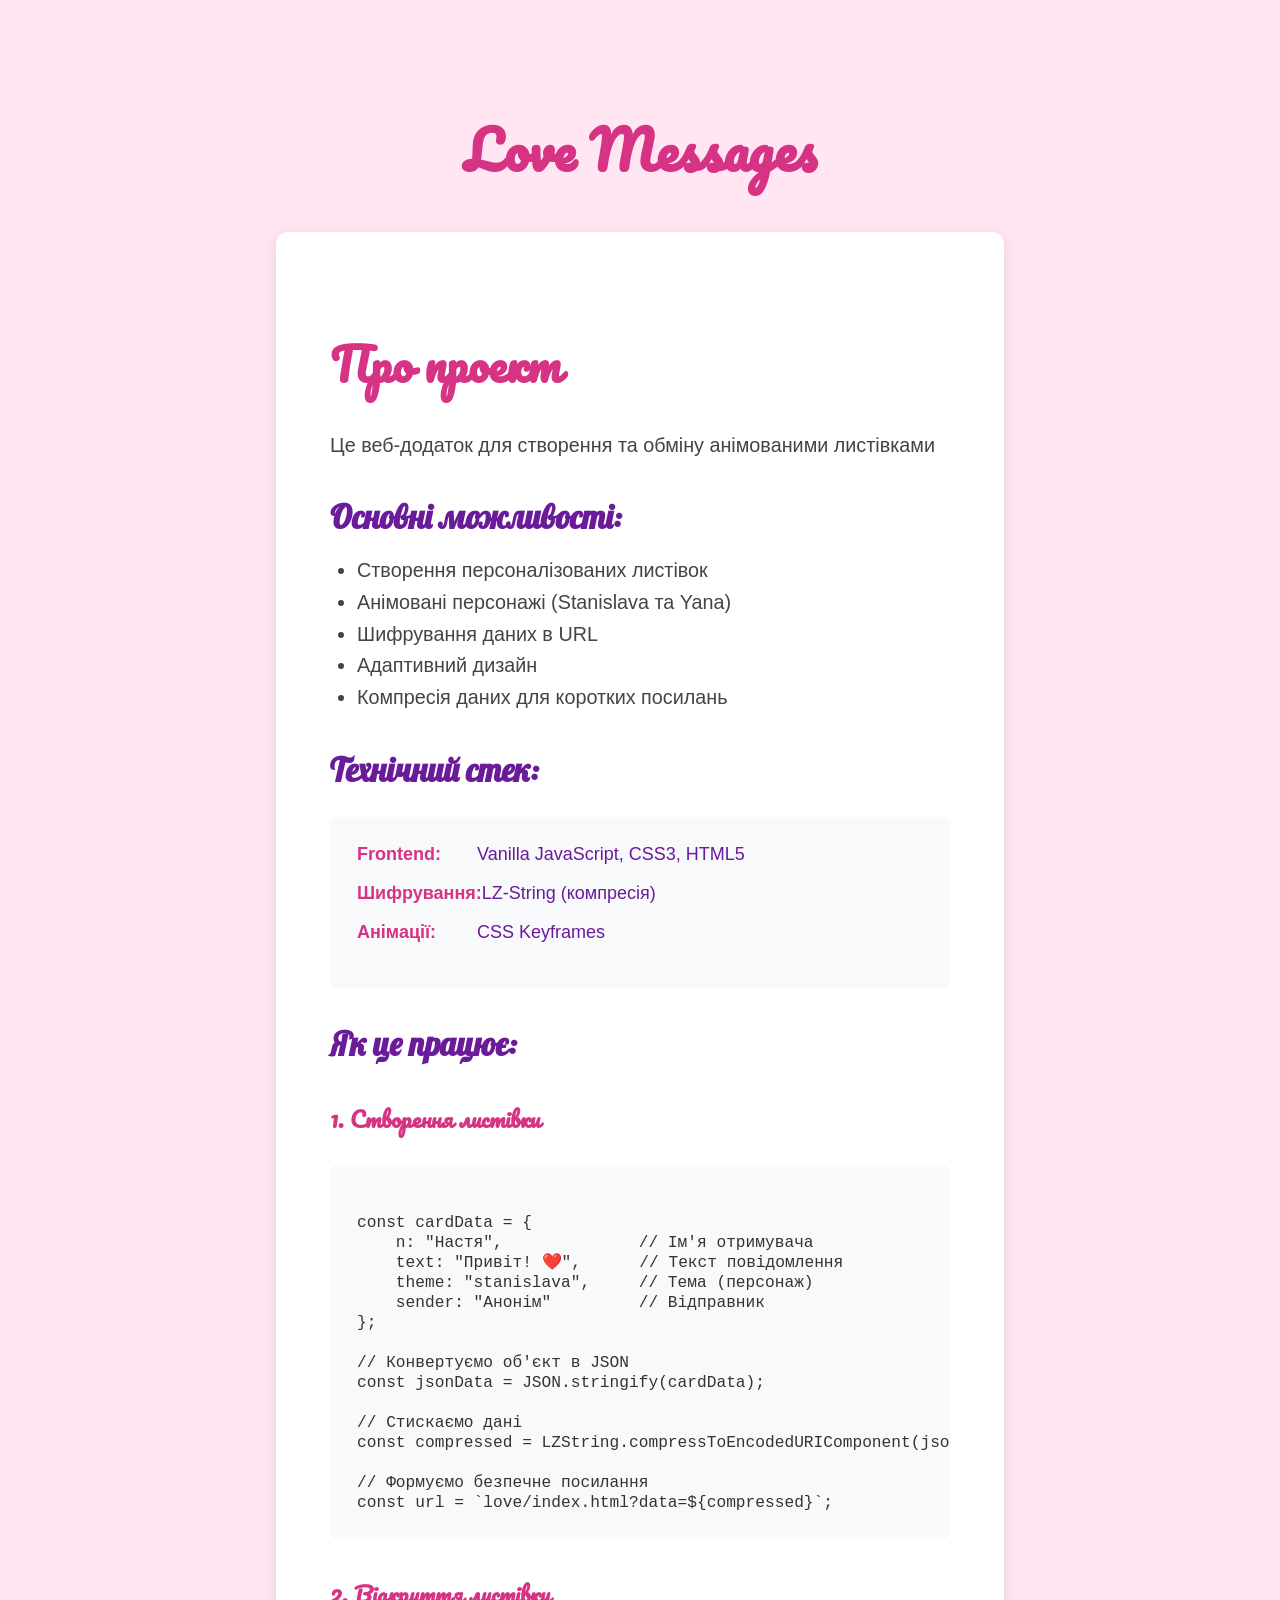
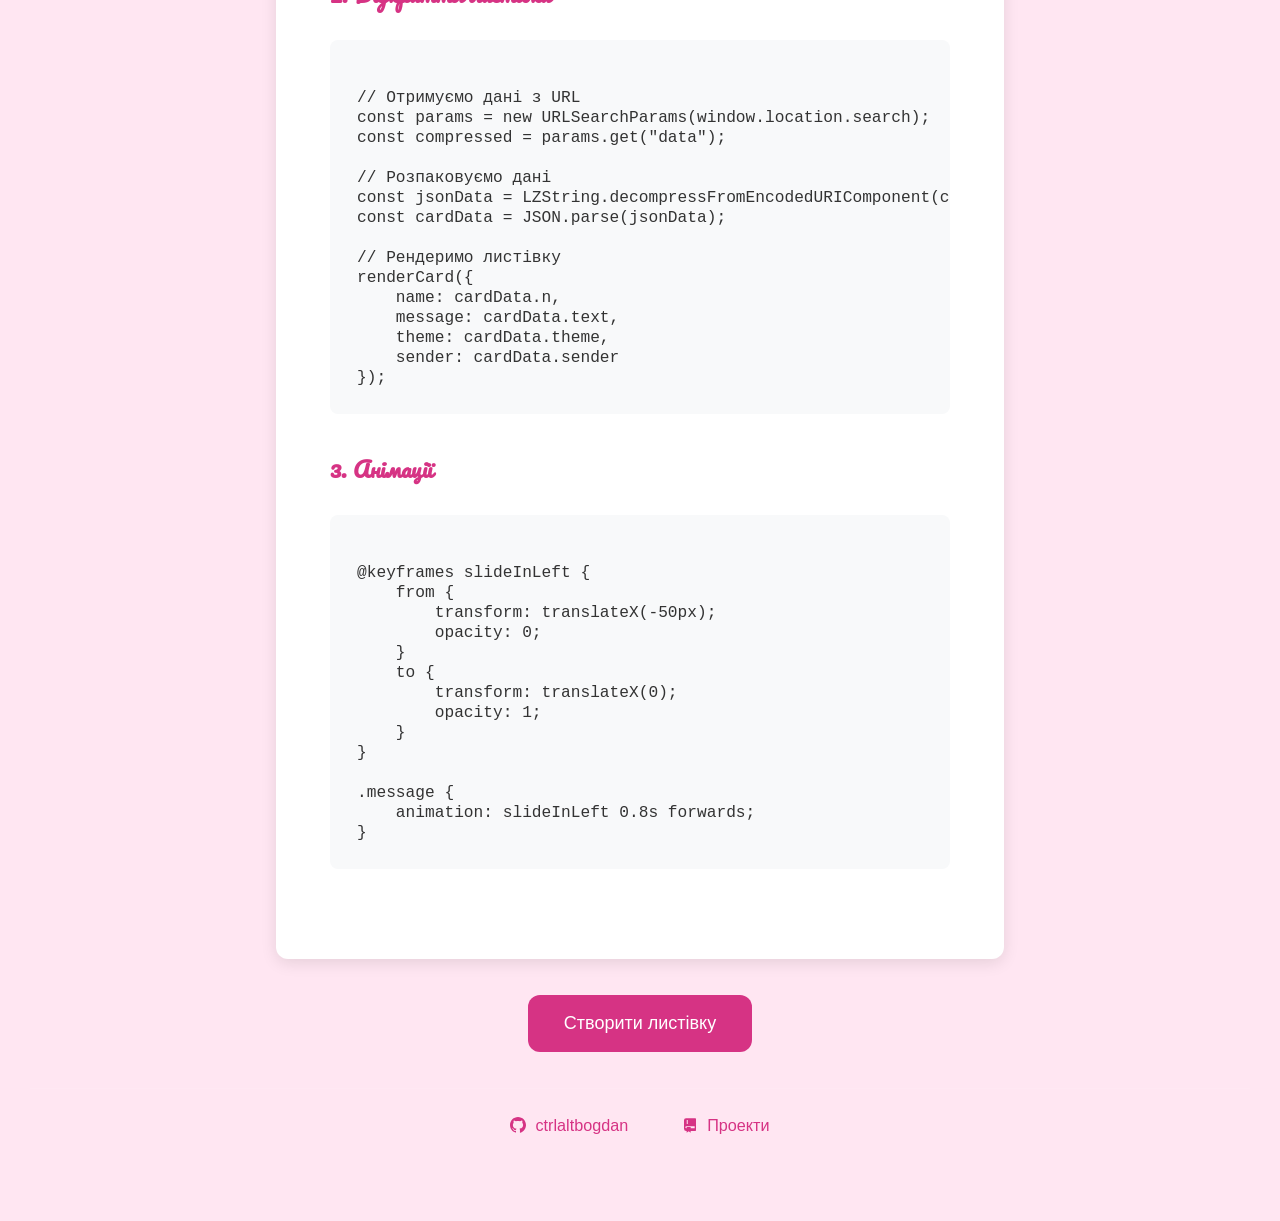
<file: index.html>
<!DOCTYPE html>
<html lang="uk">
  <head>
    <meta charset="UTF-8" />
    <meta
      name="viewport"
      content="width=device-width, initial-scale=1.0, user-scalable=no"
    />
    <title>Love Messages - Створюй та діліться листівками</title>
    <link rel="stylesheet" href="./css/styles.css" />
  </head>
  <body>
    <div class="container main-page">
      <h1>Love Messages</h1>
      <div class="description-card">
        <h2>Про проект</h2>
        <p>
          Це веб-додаток для створення та обміну анімованими листівками
        </p>

        <h3>Основні можливості:</h3>
        <ul>
          <li>Створення персоналізованих листівок</li>
          <li>Анімовані персонажі (Stanislava та Yana)</li>
          <li>Шифрування даних в URL</li>
          <li>Адаптивний дизайн</li>
          <li>Компресія даних для коротких посилань</li>
        </ul>

        <h3>Технічний стек:</h3>
        <div class="tech-stack">
          <div class="tech-item">
            <span class="tech-label">Frontend:</span>
            <span class="tech-value">Vanilla JavaScript, CSS3, HTML5</span>
          </div>
          <div class="tech-item">
            <span class="tech-label">Шифрування:</span>
            <span class="tech-value">LZ-String (компресія)</span>
          </div>
          <div class="tech-item">
            <span class="tech-label">Анімації:</span>
            <span class="tech-value">CSS Keyframes</span>
          </div>
        </div>

        <h3>Як це працює:</h3>
        <div class="code-blocks">
          <div class="code-section">
            <h4>1. Створення листівки</h4>
            <pre class="xcode-theme"><code class="css">
const cardData = {
    n: "Настя",              // Ім'я отримувача
    text: "Привіт! ❤️",      // Текст повідомлення
    theme: "stanislava",     // Тема (персонаж)
    sender: "Анонім"         // Відправник
};

// Конвертуємо об'єкт в JSON
const jsonData = JSON.stringify(cardData);

// Стискаємо дані
const compressed = LZString.compressToEncodedURIComponent(jsonData);

// Формуємо безпечне посилання
const url = `love/index.html?data=${compressed}`;</code></pre>
          </div>

          <div class="code-section">
            <h4>2. Відкриття листівки</h4>
            <pre class="xcode-theme"><code class="css">
// Отримуємо дані з URL
const params = new URLSearchParams(window.location.search);
const compressed = params.get("data");

// Розпаковуємо дані
const jsonData = LZString.decompressFromEncodedURIComponent(compressed);
const cardData = JSON.parse(jsonData);

// Рендеримо листівку
renderCard({
    name: cardData.n,
    message: cardData.text,
    theme: cardData.theme,
    sender: cardData.sender
});</code></pre>
          </div>

          <div class="code-section">
            <h4>3. Анімації</h4>
            <pre class="xcode-theme"><code class="css">
@keyframes slideInLeft {
    from {
        transform: translateX(-50px);
        opacity: 0;
    }
    to {
        transform: translateX(0);
        opacity: 1;
    }
}

.message {
    animation: slideInLeft 0.8s forwards;
}</code></pre>
          </div>
        </div>
      </div>

      <div class="cta-buttons">
        <a href="create/index.html" class="btn primary">Створити листівку</a>
      </div>
    </div>
    <footer class="footer">
      <div class="footer-links">
        <a href="https://github.com/CtrlAltBogdan" class="footer-link">
          <svg viewBox="0 0 24 24" fill="currentColor">
            <path
              d="M12 0C5.37 0 0 5.37 0 12c0 5.3 3.438 9.8 8.205 11.385.6.113.82-.258.82-.577 0-.285-.01-1.04-.015-2.04-3.338.724-4.042-1.61-4.042-1.61C4.422 18.07 3.633 17.7 3.633 17.7c-1.087-.744.084-.729.084-.729 1.205.084 1.838 1.236 1.838 1.236 1.07 1.835 2.809 1.305 3.495.998.108-.776.417-1.305.76-1.605-2.665-.3-5.466-1.332-5.466-5.93 0-1.31.465-2.38 1.235-3.22-.135-.303-.54-1.523.105-3.176 0 0 1.005-.322 3.3 1.23.96-.267 1.98-.399 3-.405 1.02.006 2.04.138 3 .405 2.28-1.552 3.285-1.23 3.285-1.23.645 1.653.24 2.873.12 3.176.765.84 1.23 1.91 1.23 3.22 0 4.61-2.805 5.625-5.475 5.92.42.36.81 1.096.81 2.22 0 1.606-.015 2.896-.015 3.286 0 .315.21.69.825.57C20.565 21.795 24 17.295 24 12c0-6.63-5.37-12-12-12"
            />
          </svg>
          ctrlaltbogdan
        </a>
        <a
          href="https://ctrlaltbogdan.github.io/home-work-school/"
          class="footer-link"
        >
          <svg viewBox="0 0 24 24" fill="currentColor">
            <path
              d="M13 21v2.5l-3-2-3 2V21h-.5A3.5 3.5 0 0 1 3 17.5V5a3 3 0 0 1 3-3h14a1 1 0 0 1 1 1v17a1 1 0 0 1-1 1h-7zm-6-4v-2h6v2h6v-3H6.5a1.5 1.5 0 0 0 0 3H7zM7 5v2h2V5H7zm0 3v2h2V8H7zm0 3в2h2v-2H7z"
            />
          </svg>
          Проекти
        </a>
      </div>
    </footer>
  </body>
</html>
</file>
<file: css/styles.css>
@import url('https://fonts.googleapis.com/css2?family=Pacifico&display=swap');
@import url('https://fonts.googleapis.com/css2?family=Lobster&display=swap');

:root {
    --primary-color: #d63384;
    --secondary-color: #6a1b9a;
    --background-color: #ffe6f2;
    --text-color: #444;
    --border-radius: 12px;
    --container-padding: 20px;
}

.container {
    width: min(90%, 1200px);
    margin: 0 auto;
    padding: var(--container-padding);
    box-sizing: border-box;
}

body {
    margin: 0;
    padding: 0;
    background-color: var(--background-color);
    min-height: 100vh;
    font-family: Arial, sans-serif;
    background-color: var(--background-color);
    margin: 0;
    padding: 20px;
    transition: all 0.3s ease;
}

h1 {
    text-align: center;
    font-family: 'Pacifico', cursive;
    color: var(--primary-color);
    margin-bottom: 20px;
    transition: color 0.3s ease;
    font-size: clamp(2rem, 5vw, 3rem);
}

html {
    font-size: 16px;
}

@media (min-width: 768px) {
    html {
        font-size: 18px;
    }
}

form {
    width: min(100%, 500px);
    margin: 1rem auto;
    padding: clamp(1rem, 5vw, 2rem);
    background: #fff;
    border-radius: var(--border-radius);
    box-shadow: 0 4px 16px rgba(0, 0, 0, 0.1);
}

form input[type="text"],
form textarea {
    width: 100%;
    padding: clamp(0.5rem, 2vw, 1rem);
    margin-bottom: 1rem;
    font-size: clamp(14px, 2vw, 16px);
}

#card {
    width: min(100%, 700px);
    margin: 1rem auto;
    padding: clamp(1rem, 5vw, 2.5rem);
    background: #fff;
    border-radius: var(--border-radius);
}

.card-header {
    text-align: center;
    padding: 10px;
    border-bottom: 1px solid #ddd;
    width: 100%;
    max-width: 100%;
    box-sizing: border-box;
    overflow: hidden;
}

.card-header h1 {
    font-size: clamp(1rem, 4vw, 2rem);
    word-wrap: break-word;
    overflow-wrap: break-word;
    line-height: 1.2;
    margin: 0.5em 0;
    padding: 0 10px;
}

.card-body {
    display: flex;
    gap: 1rem;
    padding: 15px 0;
}

@media (max-width: 768px) {
    .card-body {
        flex-direction: column;
    }
}

.card-content {
    display: grid;
    gap: 1rem;
    grid-template-columns: 1fr;
    opacity: 0;
    animation: fadeIn 1s forwards;
    min-height: 100%;
    align-content: space-between;
}

@media (min-width: 768px) {
    .card-content {
        grid-template-columns: repeat(2, 1fr);
        align-items: center;
    }
}

.image-container img {
    width: 100%;
    height: auto;
    max-height: 60vh;
    object-fit: contain;
}

.message {
    font-size: clamp(1rem, 2.5vw, 1.2rem);
    line-height: 1.6;
    word-wrap: break-word;
    overflow-wrap: break-word;
    white-space: normal;
    word-break: break-all;
    overflow-wrap: break-word;
    max-height: 300px;
    overflow-y: auto;
    scrollbar-width: thin;
    scrollbar-color: var(--primary-color) #ffe6f2;
}

.message h1 {
    font-size: clamp(1.5rem, 5vw, 2.5rem);
    margin-bottom: 1rem;
    font-family: 'Pacifico', cursive;
    color: var(--primary-color);
    margin-bottom: 10px;
    animation: slideInLeft 0.8s forwards;
    opacity: 0;
}

.message p {
    font-family: 'Lobster', cursive;
    color: var(--secondary-color);
    font-size: clamp(0.8rem, 2vw, 1rem);
    margin-bottom: 15px;
    animation: slideInRight 0.8s forwards;
    opacity: 0;
}

.message .sender {
    font-family: Arial, sans-serif;
    font-size: 14px;
    color: #444;
    text-align: right;
    animation: fadeIn 1s forwards;
    opacity: 0;
    margin-top: 0;
    margin-bottom: 10px;
}

button {
    font-size: clamp(14px, 2.5vw, 16px);
    padding: clamp(0.5rem, 2vw, 1rem) clamp(1rem, 4vw, 2rem);
    width: fit-content;
}

@media (max-width: 320px) {
    :root {
        --container-padding: 10px;
    }

    .message h1 {
        font-size: 1.2rem;
    }

    form label {
        font-size: 0.9rem;
    }
}

@media (min-width: 321px) and (max-width: 480px) {

    form,
    #card {
        padding: 15px;
    }

    .radio-group label {
        display: block;
        margin-bottom: 0.5rem;
    }
}

@media (min-width: 481px) and (max-width: 1024px) {
    .card-content {
        gap: 2rem;
    }

    .message {
        max-height: 400px;
        overflow-y: auto;
    }
}

@media (min-width: 1025px) {
    .container {
        padding: 40px;
    }

    .card-content {
        gap: 3rem;
    }

    form input[type="text"],
    form textarea {
        font-size: 16px;
    }
}

@media (min-width: 1400px) {
    html {
        font-size: 20px;
    }

    .container {
        max-width: 1400px;
    }
}

@media (orientation: landscape) and (max-height: 600px) {
    .card-content {
        grid-template-columns: repeat(2, 1fr);
    }

    .image-container img {
        max-height: 70vh;
    }
}

body {
    font-family: Arial, sans-serif;
    background-color: #ffe6f2;
    margin: 0;
    padding: 20px;
    transition: all 0.3s ease;
}

h1 {
    text-align: center;
    font-family: 'Pacifico', cursive;
    color: #d63384;
    margin-bottom: 20px;
    transition: color 0.3s ease;
}

form {
    max-width: 500px;
    margin: 20px auto;
    padding: 30px;
    background: #fff;
    border-radius: 12px;
    box-shadow: 0 4px 16px rgba(0, 0, 0, 0.1);
    transition: box-shadow 0.3s ease;
}

form label {
    display: block;
    margin-bottom: 8px;
    color: #777;
    font-size: 14px;
}

form input[type="text"],
form textarea {
    width: 100%;
    padding: 12px;
    margin-bottom: 20px;
    border: 2px solid #ddd;
    border-radius: 8px;
    box-sizing: border-box;
    font-size: 16px;
    transition: border-color 0.3s ease;
    color: #555;
}

form input[type="text"]:focus,
form textarea:focus {
    border-color: #d63384;
    outline: none;
    box-shadow: 0 2px 6px rgba(0, 0, 0, 0.1);
}

form textarea {
    height: 150px;
    resize: vertical;
    line-height: 1.6;
}

form input::placeholder,
form textarea::placeholder {
    color: #aaa;
    font-style: italic;
}

.radio-group {
    margin-bottom: 20px;
}

.radio-group label {
    display: inline-flex;
    align-items: center;
    margin-right: 15px;
    cursor: pointer;
    color: #555;
}

.radio-group input[type="radio"] {
    margin-right: 5px;
    appearance: none;
    width: 18px;
    height: 18px;
    border: 2px solid #ddd;
    border-radius: 50%;
    outline: none;
    cursor: pointer;
    transition: border-color 0.3s ease;
}

.radio-group input[type="radio"]:checked {
    border-color: #d63384;
    background-color: #d63384;
    background-image: radial-gradient(closest-side, white, white 60%, transparent 65%, transparent);
}

#card {
    max-width: 700px;
    margin: 30px auto;
    background: #fff;
    padding: 40px;
    border-radius: 16px;
    text-align: center;
    box-shadow: 0 6px 20px rgba(0, 0, 0, 0.15);
    transition: box-shadow 0.3s ease;
}

.sender {
    text-align: right;
    animation: slideInRight 0.8s forwards;
    color: #4444447a;
}

.card-content {
    display: flex;
    align-items: center;
    justify-content: space-between;
    opacity: 0;
    animation: fadeIn 1s forwards;
}

.message {
    padding: 20px;
    flex: 1;
    word-wrap: break-word;
    overflow-wrap: break-word;
    max-height: 300px;
    overflow-y: auto;
}

.image-container {
    padding: 20px;
    flex: 1;
    text-align: center;
}

button {
    background-color: #d63384;
    color: #fff;
    border: none;
    padding: 12px 24px;
    border-radius: 8px;
    margin-top: 20px;
    cursor: pointer;
    font-size: 16px;
    transition: background-color 0.3s ease, transform 0.2s ease;
    box-shadow: 0 2px 6px rgba(0, 0, 0, 0.1);
}

button:hover {
    background-color: #b52a6e;
    transform: translateY(-2px);
}

button:active {
    transform: translateY(0);
    box-shadow: 0 1px 4px rgba(0, 0, 0, 0.1);
}

@keyframes slideInLeft {
    from {
        transform: translateX(-50px);
        opacity: 0;
    }

    to {
        transform: translateX(0);
        opacity: 1;
    }
}

@keyframes slideInRight {
    from {
        transform: translateX(50px);
        opacity: 0;
    }

    to {
        transform: translateX(0);
        opacity: 1;
    }
}

@keyframes fadeIn {
    from {
        opacity: 0;
    }

    to {
        opacity: 1;
    }
}

.theme-yana .message {
    order: 1;
    animation: slideInLeft 1s forwards;
    text-align: left;
}

.theme-yana .image-container {
    order: 2;
    animation: slideInRight 1s forwards;
}

.theme-stanislava .message {
    order: 2;
    animation: slideInRight 1s forwards;
    text-align: right;
}

.theme-stanislava .image-container {
    order: 1;
    animation: slideInLeft 1s forwards;
}

.theme-stanislava .image-container img {
    transform: scaleX(-1);
}

.theme-yana .image-container img {
    transform: none;
}

.message h1 {
    font-family: 'Pacifico', cursive;
    color: #d63384;
}

.message p {
    font-family: 'Lobster', cursive;
    color: #6a1b9a;
}

.message .sender {
    font-family: Arial, sans-serif;
    font-size: 14px;
    color: #444;
    margin-top: 10px;
}

@media only screen and (max-width: 768px) {
    body {
        padding: 10px;
    }

    h1 {
        font-size: 2em;
    }

    form,
    #card {
        max-width: 95%;
        padding: 20px;
    }

    form label {
        font-size: 16px;
    }

    form input[type="text"],
    form textarea {
        font-size: 18px;
        padding: 12px;
    }

    .card-content {
        flex-direction: column;
    }

    .message,
    .image-container {
        padding: 15px;
    }

    button {
        font-size: 18px;
        padding: 14px 28px;
    }
}

img {
    max-width: 100%;
    height: auto;
}

.container {
    width: 90%;
    max-width: 1200px;
    margin: 0 auto;
    padding: 20px;
}

#card,
form {
    width: 100%;
    box-sizing: border-box;
}

@media only screen and (min-width: 1025px) {
    body {
        padding: 30px;
    }

    h1 {
        font-size: 3em;
    }

    form,
    #card {
        max-width: 800px;
        padding: 40px;
    }

    .card-content {
        flex-direction: row;
    }

    .message,
    .image-container {
        padding: 20px;
    }

    button {
        font-size: 18px;
        padding: 14px 28px;
    }
}

@media only screen and (min-width: 1025px) {
    .card-content {
        display: block;
    }

    .card-header {
        text-align: center;
        margin-bottom: 20px;
        border-bottom: 1px solid #ddd;
        padding-bottom: 10px;
    }

    .card-body {
        display: flex;
        flex-direction: row;
        justify-content: space-between;
        align-items: center;
    }

    .image-container,
    .message {
        flex: 1;
    }

    .image-container {
        margin-right: 20px;
    }
}

@media only screen and (min-width: 481px) and (max-width: 1024px) {
    body {
        padding: 20px;
    }

    h1 {
        font-size: 2.5em;
    }

    form,
    #card {
        max-width: 90%;
        padding: 30px;
    }

    .card-content {
        flex-direction: column;
    }

    .message,
    .image-container {
        padding: 18px;
    }

    button {
        font-size: 17px;
        padding: 12px 26px;
    }
}

@media only screen and (max-width: 480px) {
    body {
        padding: 10px;
    }

    h1 {
        font-size: 2em;
        margin-bottom: 15px;
    }

    form,
    #card {
        padding: 15px;
        max-width: 100%;
    }

    form label,
    .message p,
    .sender {
        font-size: 14px;
    }

    form input[type="text"],
    form textarea {
        font-size: 16px;
        padding: 10px;
    }

    .card-content {
        flex-direction: column;
        padding: 10px;
    }

    button {
        font-size: 16px;
        padding: 10px 20px;
    }
}

.create-page {
    padding-bottom: 40px;
}

.create-form {
    max-width: 600px;
    width: 100%;
    margin: 20px auto;
    background: #fff;
    padding: clamp(20px, 5vw, 40px);
    border-radius: var(--border-radius);
    box-shadow: 0 4px 16px rgba(0, 0, 0, 0.1);
    box-sizing: border-box;
}

.form-group {
    margin-bottom: clamp(15px, 4vw, 25px);
}

.form-group label {
    display: block;
    margin-bottom: 8px;
    color: var(--text-color);
    font-size: clamp(14px, 2vw, 16px);
    font-weight: 500;
}

.form-group input[type="text"],
.form-group textarea {
    width: 100%;
    padding: clamp(8px, 2vw, 12px);
    margin-bottom: 20px;
    border: 2px solid #ddd;
    border-radius: 8px;
    box-sizing: border-box;
    font-size: clamp(14px, 2vw, 16px);
    transition: border-color 0.3s ease;
    color: #555;
}

.form-group input[type="text"]:focus,
.form-group textarea:focus {
    border-color: var(--primary-color);
    outline: none;
    box-shadow: 0 2px 6px rgba(0, 0, 0, 0.1);
}

.form-group textarea {
    height: 150px;
    resize: vertical;
    line-height: 1.6;
}

.radio-group {
    margin-bottom: 20px;
}

.radio-label {
    margin-bottom: 10px;
    color: var(--text-color);
    font-size: clamp(14px, 2vw, 16px);
    font-weight: 500;
}

.radio-options {
    display: flex;
    flex-wrap: wrap;
    gap: clamp(10px, 3vw, 20px);
}

.radio-option {
    display: flex;
    align-items: center;
    cursor: pointer;
    padding: 5px;
    box-sizing: border-box;
}

.radio-option input[type="radio"] {
    appearance: none;
    width: clamp(16px, 3vw, 18px);
    height: clamp(16px, 3vw, 18px);
    border: 2px solid #ddd;
    border-radius: 50%;
    outline: none;
    cursor: pointer;
    transition: border-color 0.3s ease;
    margin-right: 8px;
}

.radio-option input[type="radio"]:checked {
    border-color: var(--primary-color);
    background-color: var(--primary-color);
    background-image: radial-gradient(closest-side, white, white 60%, transparent 65%, transparent);
}

.radio-text {
    font-size: clamp(14px, 2vw, 16px);
}

.submit-btn {
    width: 100%;
    max-width: 200px;
    margin: 20px auto 0;
    display: block;
    background: var(--primary-color);
    color: white;
    border: none;
    padding: clamp(12px, 3vw, 16px);
    border-radius: var(--border-radius);
    font-size: clamp(16px, 2.5vw, 18px);
    cursor: pointer;
    transition: all 0.3s ease;
}

.submit-btn:hover {
    background: var(--secondary-color);
    transform: translateY(-2px);
}

@media (max-width: 480px) {
    .create-form {
        padding: 15px;
    }

    .form-group {
        margin-bottom: 15px;
    }

    .radio-option {
        padding: 8px 0;
    }
}

@media (min-width: 481px) and (max-width: 768px) {
    .create-form {
        padding: 25px;
        margin: 15px auto;
    }
}

@media (min-width: 769px) {
    .create-form {
        padding: 40px;
    }

    .form-group input[type="text"],
    .form-group textarea {
        font-size: 16px;
    }
}

@media (max-height: 500px) and (orientation: landscape) {
    .create-form {
        max-width: 90%;
        padding: 15px;
    }

    .form-group {
        margin-bottom: 10px;
    }

    .radio-options {
        display: grid;
        grid-template-columns: repeat(2, 1fr);
    }
}

::-webkit-scrollbar {
    width: 0;
    height: 0;
}

::-webkit-scrollbar-track {
    background: transparent;
}

::-webkit-scrollbar-thumb {
    background: transparent;
}

* {
    scrollbar-width: none;
    scrollbar-color: transparent transparent;
}

.message::-webkit-scrollbar {
    width: 6px;
    height: 6px;
}

.message::-webkit-scrollbar-track {
    background: #ffe6f2;
}

.message::-webkit-scrollbar-thumb {
    background: var(--primary-color);
    border-radius: 3px;
}

.message::-webkit-scrollbar-thumb:hover {
    background: var(--secondary-color);
}

.message {
    scrollbar-width: thin;
    scrollbar-color: var(--primary-color) #ffe6f2;
}

.main-page {
    max-width: 800px;
    margin: 0 auto;
    padding: 2rem;
}

.description-card {
    background: white;
    padding: clamp(1.5rem, 5vw, 3rem);
    border-radius: var(--border-radius);
    box-shadow: 0 4px 16px rgba(0, 0, 0, 0.1);
    margin: 2rem 0;
}

.description-card h2 {
    color: var(--primary-color);
    font-family: 'Pacifico', cursive;
    font-size: clamp(1.8rem, 4vw, 2.5rem);
    margin-bottom: 1.5rem;
}

.description-card h3 {
    color: var(--secondary-color);
    font-family: 'Lobster', cursive;
    font-size: clamp(1.2rem, 3vw, 1.8rem);
    margin: 2rem 0 1rem;
}

.description-card p,
.description-card li {
    font-size: clamp(1rem, 2vw, 1.1rem);
    line-height: 1.6;
    color: var(--text-color);
}

.description-card ul,
.description-card ol {
    padding-left: 1.5rem;
    margin: 1rem 0;
}

.code-example {
    background: #f8f9fa;
    padding: 1.5rem;
    border-radius: 8px;
    margin: 1.5rem 0;
}

.code-example pre {
    margin: 0;
    overflow-x: auto;
}

.code-example code {
    font-family: monospace;
    font-size: 0.9rem;
    color: #333;
}

.cta-buttons {
    display: flex;
    gap: 1rem;
    justify-content: center;
    margin-top: 2rem;
}

.btn {
    text-decoration: none;
    padding: 1rem 2rem;
    border-radius: var(--border-radius);
    font-weight: 500;
    transition: all 0.3s ease;
}

.btn.primary {
    background: var(--primary-color);
    color: white;
}

.btn.secondary {
    background: var(--secondary-color);
    color: white;
}

.btn:hover {
    transform: translateY(-2px);
    box-shadow: 0 4px 12px rgba(0, 0, 0, 0.15);
}

@media (max-width: 768px) {
    .cta-buttons {
        flex-direction: column;
    }

    .btn {
        text-align: center;
    }
}

.code-blocks {
    margin: 2rem 0;
}

.code-section {
    margin-bottom: 2rem;
}

.code-section h4 {
    color: var(--primary-color);
    font-family: 'Pacifico', cursive;
    font-size: 1.2rem;
    margin-bottom: 1rem;
}

.xcode-theme {
    background: #f8f9fa;
    padding: 1.5rem;
    border-radius: 8px;
    margin: 1.5rem 0;
    overflow-x: auto;
}

.xcode-theme code {
    font-family: monospace;
    font-size: 0.9rem;
    color: #333;
}

.footer {
    border-top: 1px solid rgba(255, 255, 255, 0.1);
    text-align: center;
    width: 100%;
    box-sizing: border-box;
}

.footer-links {
    display: flex;
    justify-content: center;
    align-items: center;
    gap: clamp(1rem, 4vw, 2rem);
    margin: 0 auto;
    flex-wrap: nowrap;
    max-width: 100%;
    padding: 0 10px;
}

.footer-link {
    color: var(--primary-color);
    text-decoration: none;
    font-size: clamp(0.8rem, 3vw, 0.9rem);
    transition: all 0.3s ease;
    display: flex;
    align-items: center;
    gap: 0.5rem;
    white-space: nowrap;
    padding: 0.5rem;
    flex: 0 1 auto;
}

.footer-link svg {
    width: clamp(14px, 3vw, 16px);
    height: clamp(14px, 3vw, 16px);
    flex-shrink: 0;
}

@media (max-width: 768px) {
    .footer {
        padding: 1.5rem 0.5rem;
        margin-top: 2rem;
    }

    .footer-links {
        flex-direction: row;
        justify-content: space-around;
        width: 100%;
    }

    .footer-link {
        font-size: 0.8rem;
        padding: 0.4rem;
    }
}

@media (max-width: 360px) {
    .footer-link {
        font-size: 0.75rem;
        gap: 0.3rem;
    }

    .footer-link svg {
        width: 12px;
        height: 12px;
    }
}

.footer {
    border-top: 1px solid rgba(255, 255, 255, 0.1);
    text-align: center;
}

.footer-links {
    display: flex;
    justify-content: center;
    gap: 2rem;
    margin-top: 1rem;
}

.footer-link {
    color: var(--primary-color);
    text-decoration: none;
    font-size: 0.9rem;
    transition: all 0.3s ease;
    display: flex;
    align-items: center;
    gap: 0.5rem;
}

.footer-link:hover {
    color: var(--secondary-color);
    transform: translateY(-2px);
}

.footer-link svg {
    width: 16px;
    height: 16px;
}

@media (max-width: 768px) {
    .footer-links {
        gap: 1rem;
    }
}

.tech-stack {
    background: #f8f9fa;
    border-radius: 8px;
    padding: 1.5rem;
    margin: 1.5rem 0;
}

.tech-item {
    display: flex;
    margin-bottom: 1rem;
    align-items: center;
}

.tech-label {
    font-weight: 600;
    color: var(--primary-color);
    min-width: 120px;
}

.tech-value {
    color: var(--secondary-color);
}

@media (max-width: 768px) {
    .xcode-theme {
        font-size: 12px;
        padding: 1rem;
    }

    .tech-item {
        flex-direction: column;
        align-items: flex-start;
    }

    .tech-label {
        margin-bottom: 0.5rem;
    }
}
</file>
